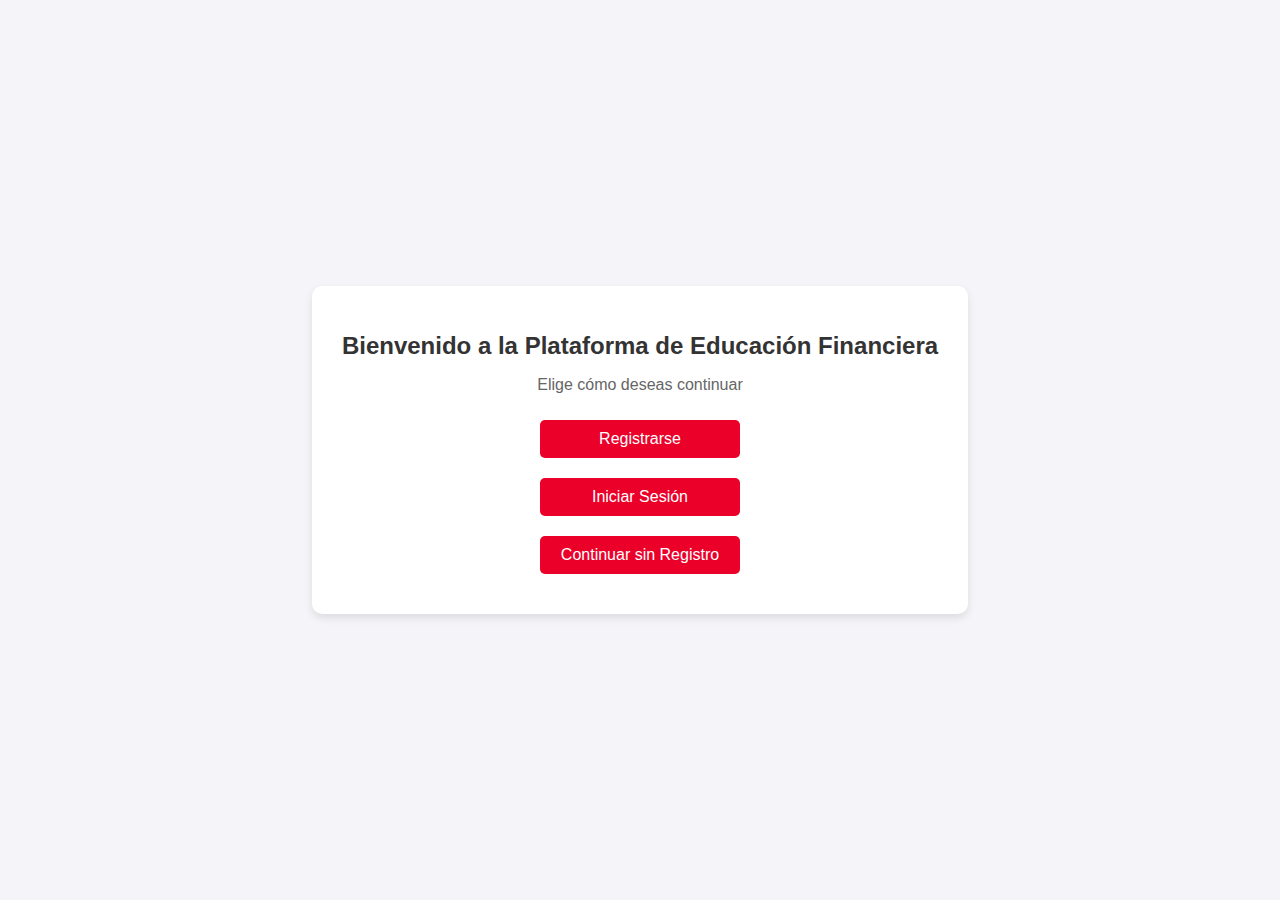
<file: BANORTE3/index1.html>
<!DOCTYPE html>
<html lang="es">
<head>
    <meta charset="UTF-8">
    <meta name="viewport" content="width=device-width, initial-scale=1.0">
    <link rel="stylesheet" href="syles1.css">
    <title>Página de Inicio</title>
</head>
<body>
    <div class="login-container">
        <h1>Bienvenido a la Plataforma de Educación Financiera</h1>
        <p>Elige cómo deseas continuar</p>
        <div class="button-group">
            <button onclick="showRegistration()">Registrarse</button>
            <button onclick="showLogin()">Iniciar Sesión</button>
            <button onclick="continueAsGuest()">Continuar sin Registro</button>
        </div>
    </div>

    <div class="form-container" id="registration-form" style="display: none;">
        <h2>Registro</h2>
        <form id="registerForm">
            <label for="username">Nombre de Usuario:</label>
            <input type="text" id="username" required><br>
            <label for="password">Contraseña:</label>
            <input type="password" id="password" required><br>
            <button type="submit">Registrarse</button>
        </form>
    </div>

    <div class="form-container" id="login-form" style="display: none;">
        <h2>Iniciar Sesión</h2>
        <form id="loginForm">
            <label for="loginUsername">Nombre de Usuario:</label>
            <input type="text" id="loginUsername" required><br>
            <label for="loginPassword">Contraseña:</label>
            <input type="password" id="loginPassword" required><br>
            <button type="submit">Iniciar Sesión</button>
        </form>
    </div>

    <script src="script1.js"></script>
</body>
</html>
</file>
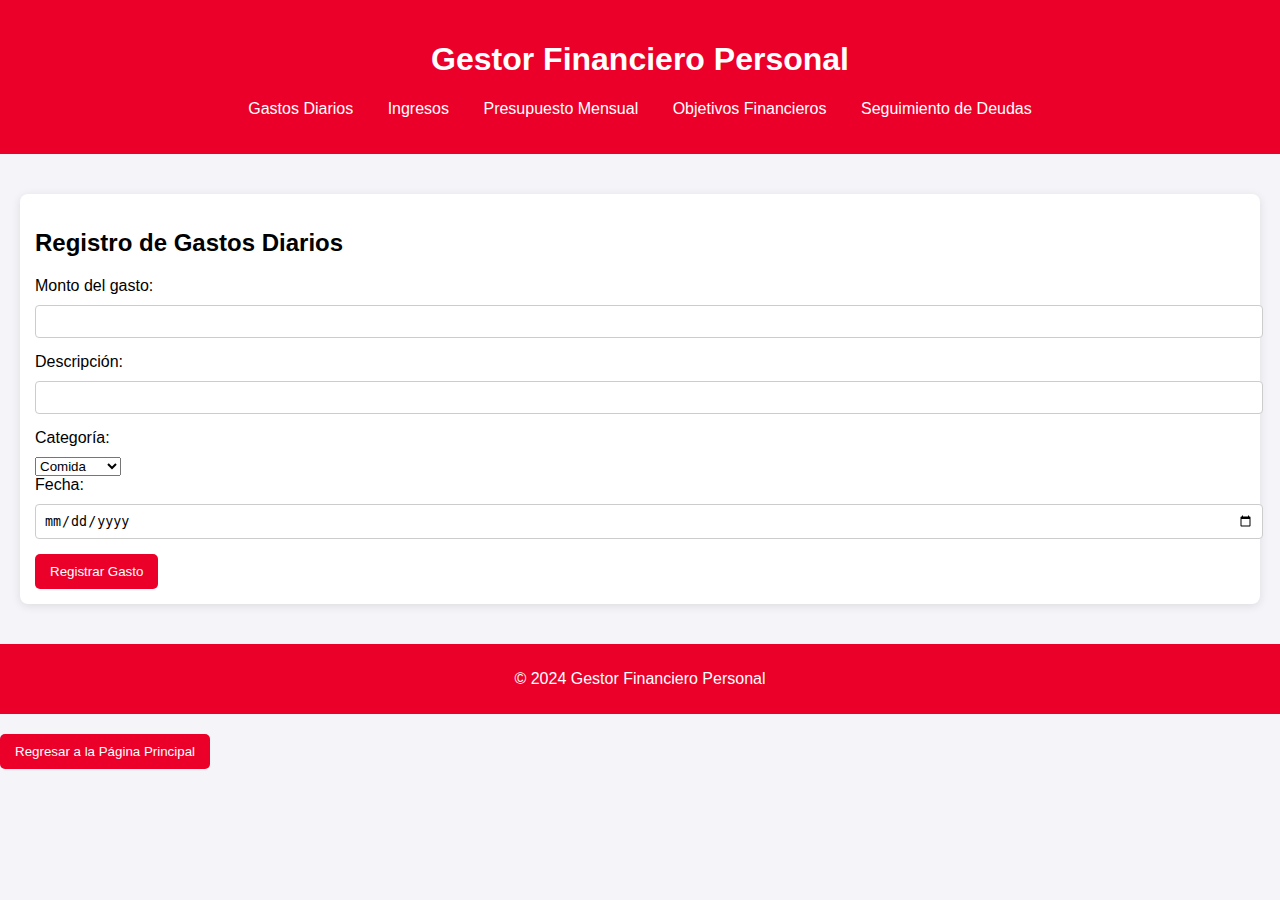
<file: banortebuena/index3.html>
<!DOCTYPE html>
<html lang="es">
<head>
 <meta charset="UTF-8">
 <meta name="viewport" content="width=device-width, initial-scale=1.0">
 <title>Gestión Financiera</title>
<link rel="stylesheet" href="styles3.css">
</head>
<body>
 <header>
 <h1>Gestor Financiero Personal</h1>
 <nav>
<ul>
 <li><a href="#gastos">Gastos Diarios</a></li>
 <li><a href="#ingresos">Ingresos</a></li>
 <li><a href="#presupuesto">Presupuesto Mensual</a></li>
 <li><a href="#objetivos">Objetivos Financieros</a></li>
 <li><a href="#deudas">Seguimiento de Deudas</a></li>
 </ul>
 </nav>
 </header>

 <main>
 <section id="gastos">
 <h2>Registro de Gastos Diarios</h2>
 <form id="form-gastos">
 <label for="monto-gasto">Monto del gasto:</label>
 <input type="number" id="monto-gasto" name="monto-gasto" required>
 <label for="descripcion-gasto">Descripción:</label>
 <input type="text" id="descripcion-gasto" name="descripcion-gasto" required>

 <label for="categoria-gasto">Categoría:</label>
 <select id="categoria-gasto" name="categoria-gasto" required>
 <option value="Comida">Comida</option>
 <option value="Transporte">Transporte</option>
 <option value="Salud">Salud</option>
 <option value="Gym">Gym</option>
 <option value="Ocio">Ocio</option>
 <option value="Otros">Otros</option>
 </select>
<label for="fecha-gasto">Fecha:</label>
 <input type="date" id="fecha-gasto" name="fecha-gasto" required>
 <button type="submit">Registrar Gasto</button>
 </form>
</section>

 <section id="ingresos">
 <h2>Registro de Ingresos</h2>
 <form id="form-ingresos">
<label for="monto-ingreso">Monto del ingreso:</label>
<input type="number" id="monto-ingreso" name="monto-ingreso" required>

 <label for="descripcion-ingreso">Descripción:</label>
 <input type="text" id="descripcion-ingreso" name="descripcion-ingreso" required>

 <label for="fecha-ingreso">Fecha:</label>
 <input type="date" id="fecha-ingreso" name="fecha-ingreso" required>

<button type="submit">Registrar Ingreso</button>
 </form>
 </section>

 <section id="presupuesto">
 <h2>Presupuesto Mensual</h2>
 <form id="form-presupuesto">
 <label for="presupuesto-mensual">Presupuesto:</label>
 <input type="number" id="presupuesto-mensual" name="presupuesto-mensual" required>

 <button type="submit">Establecer Presupuesto</button>
 </form>
 </section>

 <section id="objetivos">
 <h2>Creación de Objetivos Financieros</h2>
 <form id="form-objetivos">
 <label for="nombre-objetivo">Nombre del objetivo:</label>
<input type="text" id="nombre-objetivo" name="nombre-objetivo" required>

 <label for="monto-objetivo">Monto del objetivo:</label>
 <input type="number" id="monto-objetivo" name="monto-objetivo" required>

 <button type="submit">Crear Objetivo</button>
 </form>
 </section>

 <section id="deudas">
 <h2>Seguimiento de Deudas</h2>
 <form id="form-deudas">
 <label for="nombre-deuda">Nombre de la deuda:</label>
 <input type="text" id="nombre-deuda" name="nombre-deuda" required>

 <label for="monto-deuda">Monto de la deuda:</label>
 <input type="number" id="monto-deuda" name="monto-deuda" required>

 <label for="fecha-deuda">Fecha límite de pago:</label>
 <input type="date" id="fecha-deuda" name="fecha-deuda" required>

 <button type="submit">Registrar Deuda</button>
 </form>
 </section>
 </main>
 <footer>
 <p>&copy; 2024 Gestor Financiero Personal</p>
 </footer>
 <script src="script3.js"></script>
 <div style="text-align: left; margin-top: 20px;">
    <button onclick="window.location.href='index.html';">Regresar a la Página Principal</button>
</div>
</body>
</html>
</file>
<file: BANORTE3/syles1.css>
body {
    font-family: 'Segoe UI', Tahoma, Geneva, Verdana, sans-serif;
    background-color: #f4f4f9;
    margin: 0;
    padding: 0;
    display: flex;
    justify-content: center;
    align-items: center;
    height: 100vh;
}

.login-container {
    text-align: center;
    background-color: white;
    padding: 30px;
    border-radius: 10px;
    box-shadow: 0 4px 8px rgba(0, 0, 0, 0.1);
}

h1 {
    font-size: 24px;
    color: #333;
}

p {
    font-size: 16px;
    color: #666;
}

.button-group {
    display: flex;
    flex-direction: column;
    align-items: center;
}

.button-group button {
    background-color: #Eb0029;
    color: white;
    padding: 10px 20px;
    margin: 10px 0;
    border: none;
    border-radius: 5px;
    cursor: pointer;
    font-size: 16px;
    width: 200px;
    transition: background-color 0.3s ease; 
}

.button-group button:hover {
    background-color: #d40025; 
}

.form-container {
    text-align: center;
    background-color: white;
    padding: 30px;
    border-radius: 10px;
    box-shadow: 0 4px 8px rgba(0, 0, 0, 0.1);
    margin-top: 20px;
}

.form-container form input {
    margin: 10px 0;
    padding: 10px;
    width: 100%;
    border-radius: 5px;
    border: 1px solid #ccc;
}

.form-container form button {
    background-color: #Eb0029; 
    color: white;
    padding: 10px;
    border: none;
    border-radius: 5px;
    cursor: pointer;
    font-size: 16px;
    transition: background-color 0.3s ease;
}

.form-container form button:hover {
    background-color: #d40025; 
}
</file>
<file: banortebuena/styles3.css>
/* styles.css */
body {
    font-family: Arial, sans-serif;
    background-color: #f4f4f9;
    margin: 0;
    padding: 0;
}

header {
    background-color: #Eb0029;
    color: white;
    padding: 20px;
    text-align: center;
}

nav ul {
    list-style-type: none;
    padding: 0;
}

nav ul li {
    display: inline;
    margin: 0 15px;
}

nav ul li a {
    color: white;
    text-decoration: none;
}

main {
    padding: 20px;
}

section {
    background-color: white;
    margin: 20px 0;
    padding: 15px;
    border-radius: 8px;
    box-shadow: 0 2px 10px rgba(0, 0, 0, 0.1);
}

form label {
    display: block;
    margin-bottom: 10px;
}

form input {
    width: 100%;
    padding: 8px;
    margin-bottom: 15px;
    border: 1px solid #ccc;
    border-radius: 4px;
}

button {
    background-color: #Eb0029;
    color: white;
    padding: 10px 15px;
    border: none;
    border-radius: 5px;
    cursor: pointer;
}

button:hover {
    background-color: #Eb0029;
}

footer {
    text-align: center;
    padding: 10px;
    background-color: #Eb0029;
    color: white;
}
</file>
